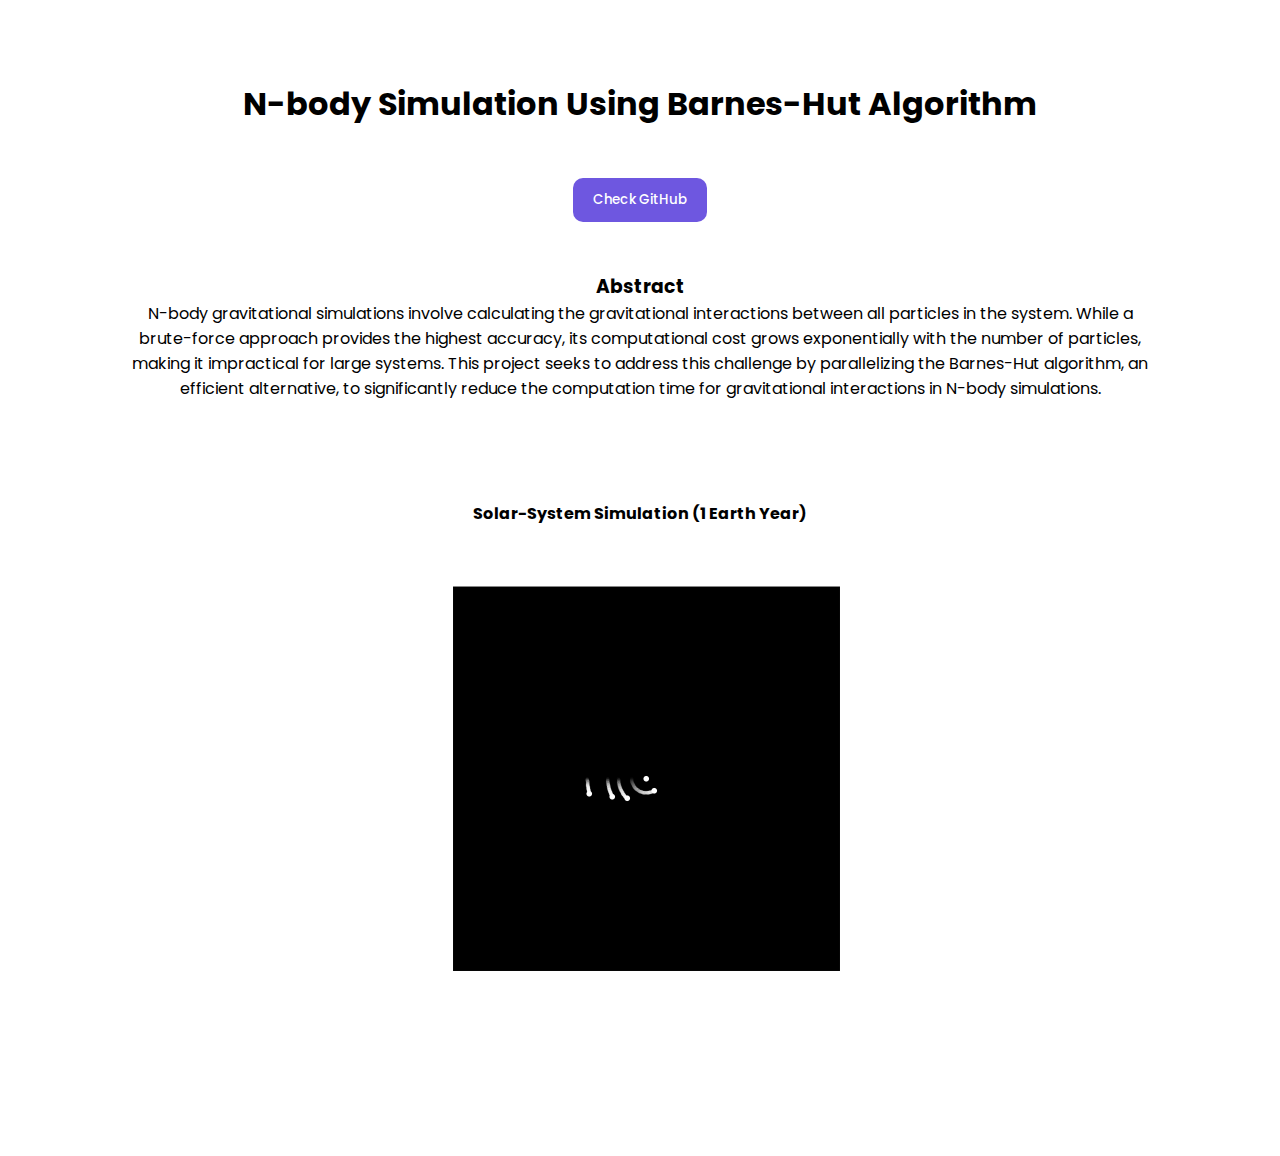
<file: nbody.html>
<!DOCTYPE html>
<html lang="en">
<head>
    <meta charset="UTF-8">
    <meta name="viewport" content="width=device-width, initial-scale=1.0">
    <title>Multiagent TrajOpt</title>
    <link rel="stylesheet" href="https://unicons.iconscout.com/release/v4.0.8/css/line.css">
    <link rel="stylesheet" href="assets/css/project-page-styles.css">
</head>
<body>
    <div class="container">
        <main class="wrapper">
            <section class="header">
                <div class="project-title">
                    <h1>N-body Simulation Using Barnes-Hut Algorithm</h1>
                </div>
                <div class="project-button">
                    <a href="assets/files/mistral_text_summarization.pdf" download="mistral_text_summarization.pdf">
                        <button class="btn blue-btn">Check GitHub</button>
                    </a>
                </div>
                <div class="project-description">
                    <h3>Abstract</h3>
                    <p>N-body gravitational simulations involve calculating the gravitational interactions between all particles in the system. While a brute-force approach provides the highest accuracy, its computational cost grows exponentially with the number of particles, making it impractical for large systems. This project seeks to address this challenge by parallelizing the Barnes-Hut algorithm, an efficient alternative, to significantly reduce the computation time for gravitational interactions in N-body simulations.
                    </p>
                </div>
                <div class="project-demo">
                    <div class="project-gif">
                        <h4>Solar-System Simulation (1 Earth Year)</h4>
                        <img src="assets/images/solar-system.gif" alt="KKT demo">
                    </div>
                </div>
                <!-- <div class="project-paper">
                    <h3>Check our paper</h3>
                    <i class="uil uil-arrow-down"></i>
                    <embed style="width: 100%; height: 100vh;" src="assets/files/mistral_text_summarization.pdf" type="application/pdf">
                </div> -->
            </section>
        </main>
    </div>
</body>
</html>
</file>
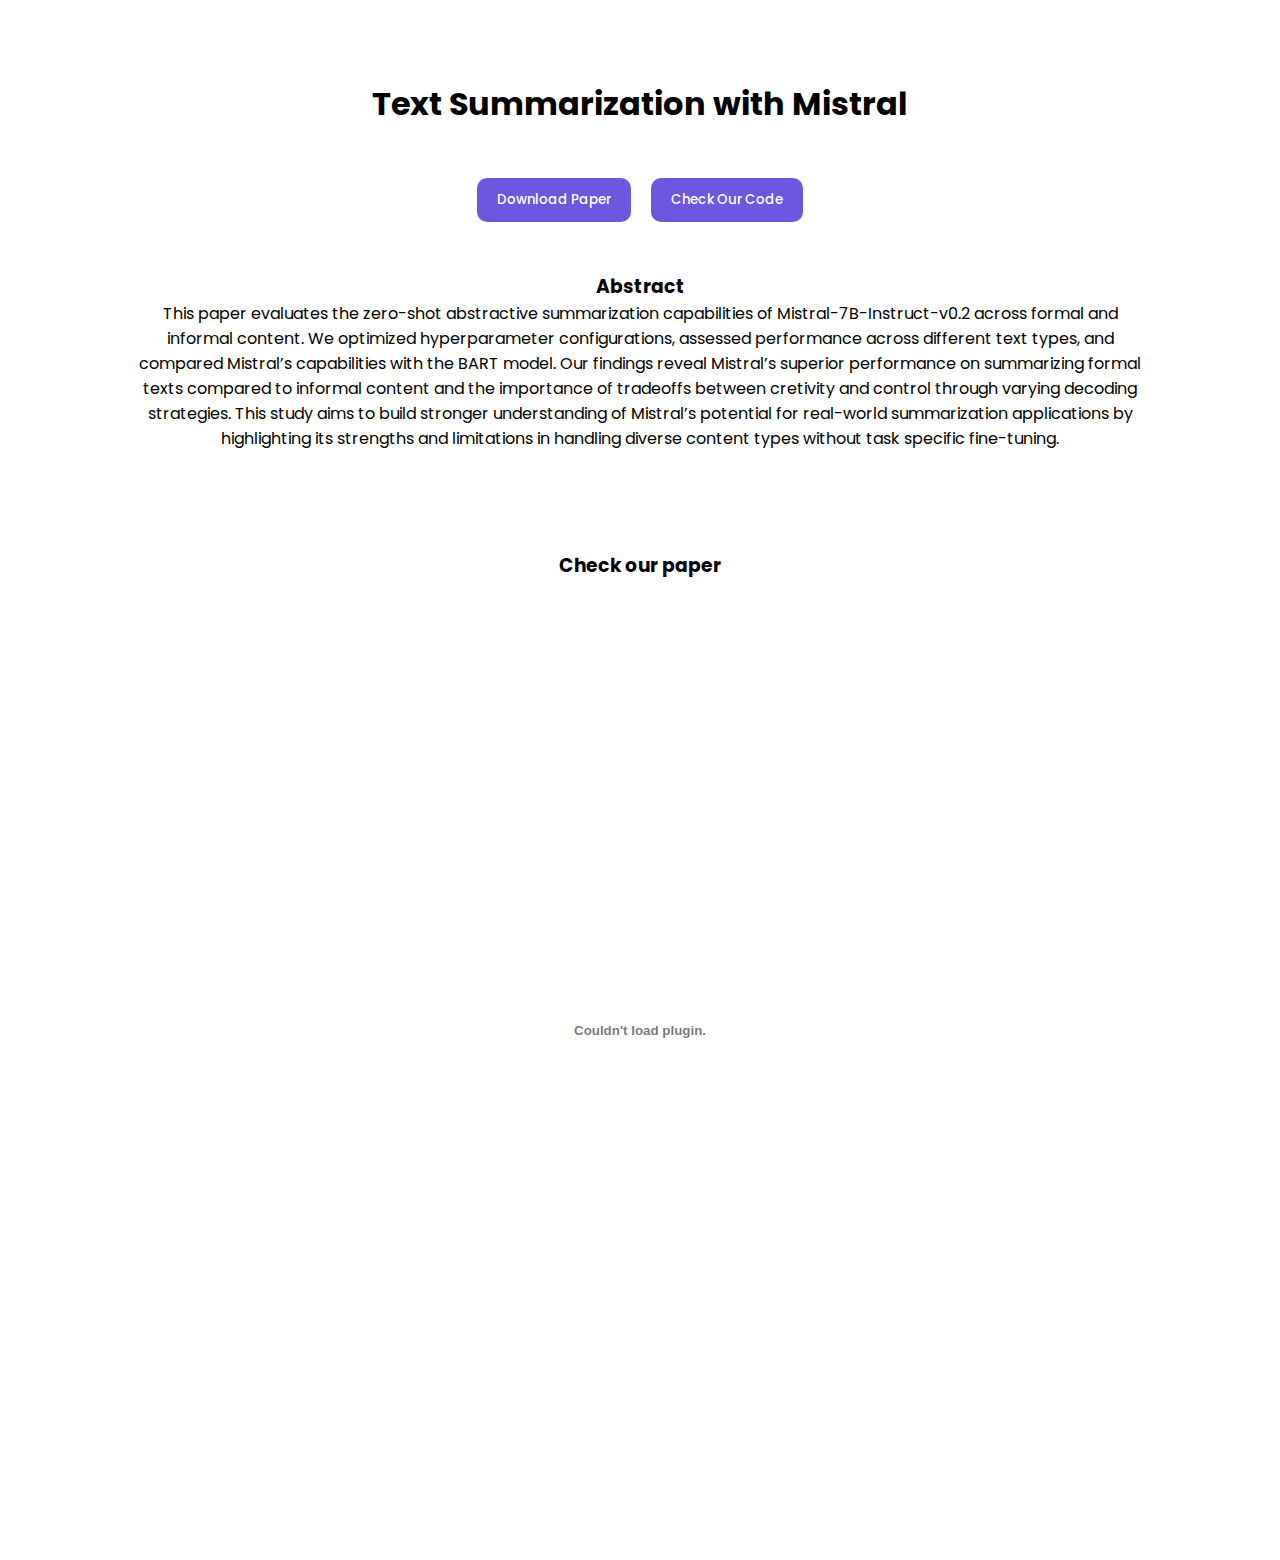
<file: nlp.html>
<!DOCTYPE html>
<html lang="en">
<head>
    <meta charset="UTF-8">
    <meta name="viewport" content="width=device-width, initial-scale=1.0">
    <title>Multiagent TrajOpt</title>
    <link rel="stylesheet" href="https://unicons.iconscout.com/release/v4.0.8/css/line.css">
    <link rel="stylesheet" href="assets/css/project-page-styles.css">
</head>
<body>
    <div class="container">
        <main class="wrapper">
            <section class="header">
                <div class="project-title">
                    <h1>Text Summarization with Mistral</h1>
                </div>
                <div class="project-button">
                    <a href="assets/files/mistral_text_summarization.pdf" download="mistral_text_summarization.pdf">
                        <button class="btn blue-btn">Download Paper</button>
                    </a>
                    <a href="https://drive.google.com/file/d/1HtZGUYpGhU10o2WO3bkFG0DGC6A0Tjuk/view?usp=sharing" target="_blank">
                        <button class="btn blue-btn">Check Our Code</button>
                    </a>
                </div>
                <div class="project-description">
                    <h3>Abstract</h3>
                    <p>This paper evaluates the zero-shot abstractive summarization capabilities of Mistral-7B-Instruct-v0.2 across formal and informal content. We optimized hyperparameter configurations, assessed performance across different text types, and compared Mistral’s capabilities with the BART model. Our findings reveal Mistral’s superior performance on summarizing formal texts compared to informal content and the importance of tradeoffs between cretivity and control through varying decoding strategies. This study aims to build stronger understanding of Mistral’s potential for real-world summarization applications by highlighting its strengths and limitations in handling diverse content types without task specific fine-tuning.
                    </p>
                </div>
                <!-- <div class="project-demo">
                    <div class="project-gif">
                        <h4>Modified KKT-System</h4>
                        <img src="assets/images/new_kkt.gif" alt="KKT demo">
                    </div>
                    <div class="project-gif">
                        <h4>Parallelized Decentralized NMPC</h4>
                        <img src="assets/images/multi-agent-decentralized.gif" alt="NMPC demo">
                    </div>
                </div> -->
                <div class="project-paper">
                    <h3>Check our paper</h3>
                    <i class="uil uil-arrow-down"></i>
                    <embed style="width: 100%; height: 100vh;" src="assets/files/mistral_text_summarization.pdf" type="application/pdf">
                </div>
            </section>
        </main>
    </div>
</body>
</html>
</file>
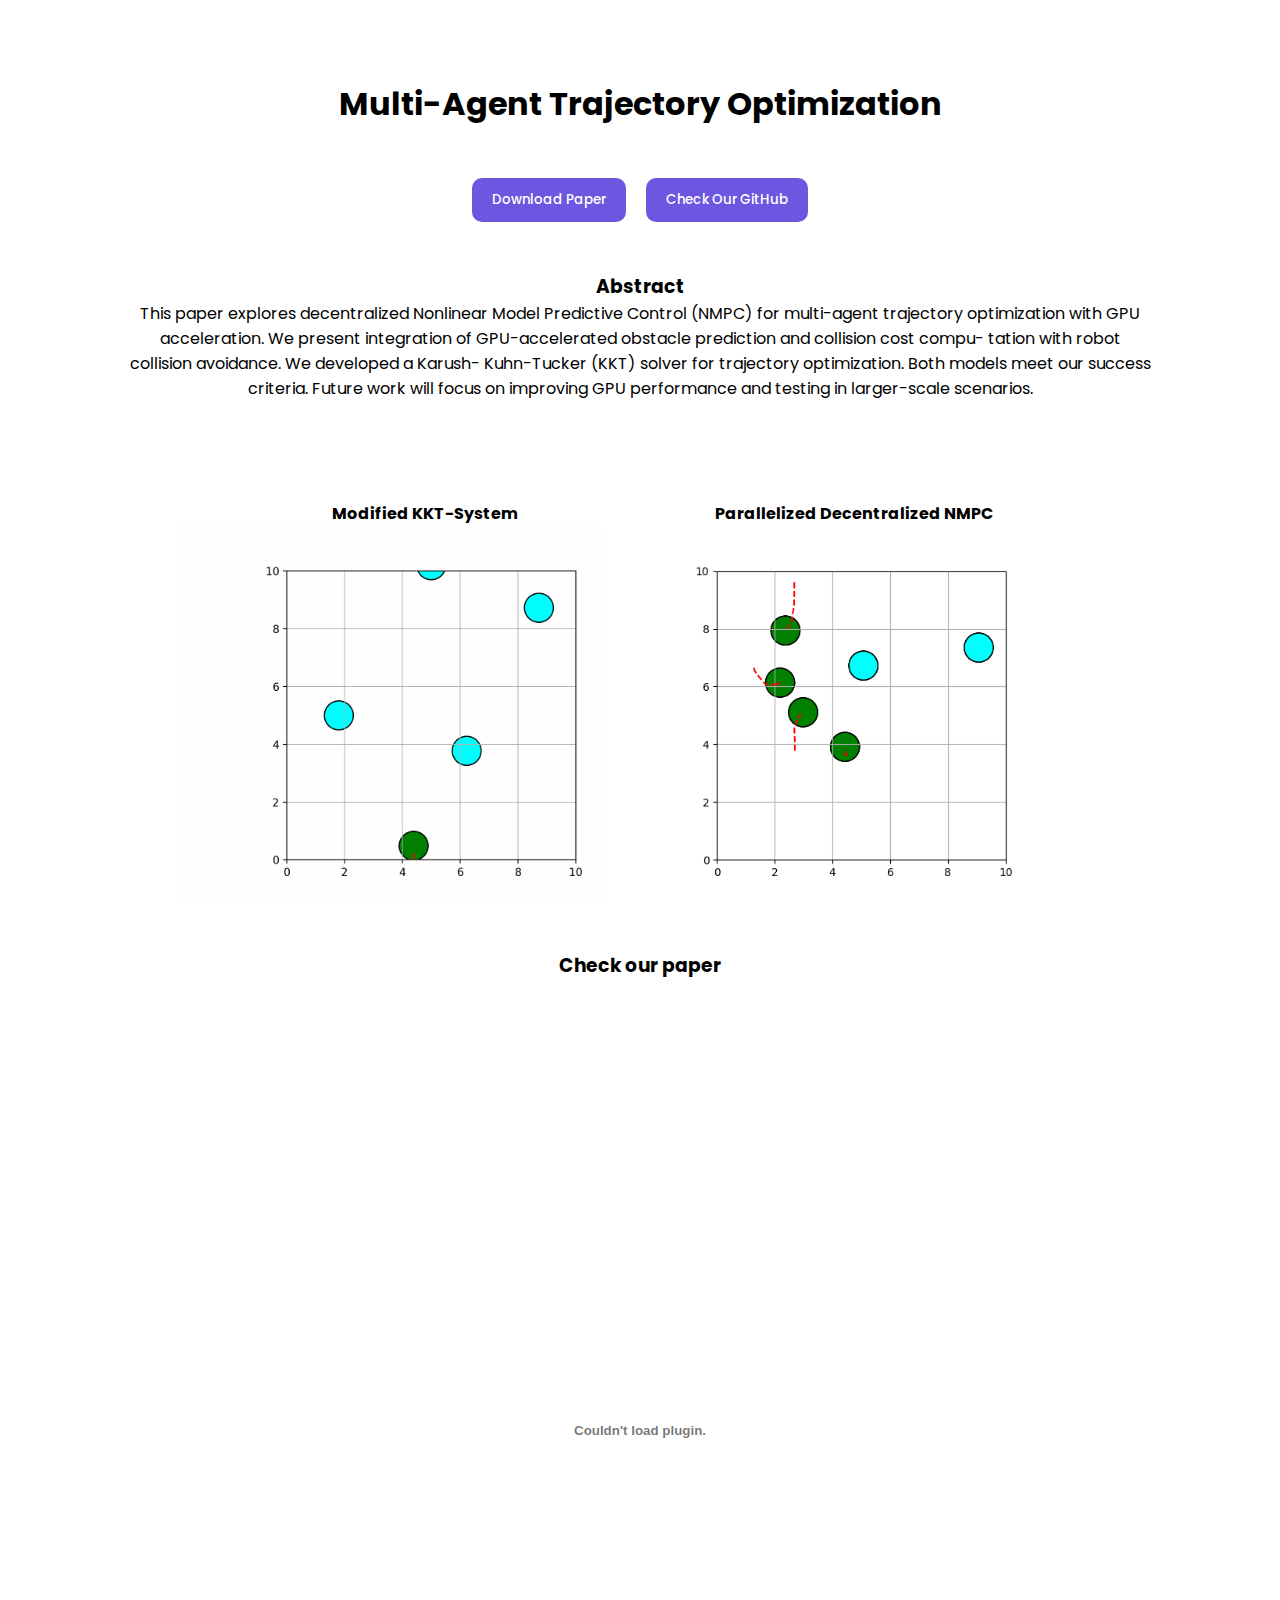
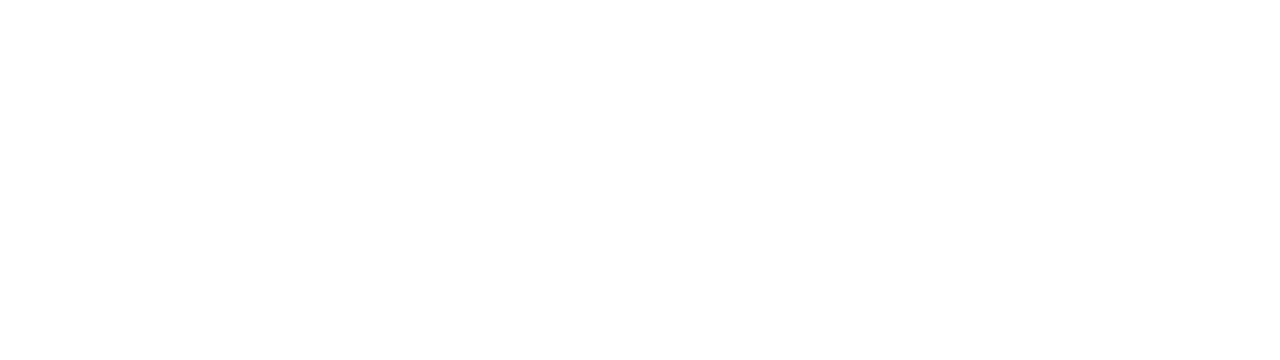
<file: robotics.html>
<!DOCTYPE html>
<html lang="en">
<head>
    <meta charset="UTF-8">
    <meta name="viewport" content="width=device-width, initial-scale=1.0">
    <title>Multiagent TrajOpt</title>
    <link rel="stylesheet" href="https://unicons.iconscout.com/release/v4.0.8/css/line.css">
    <link rel="stylesheet" href="assets/css/project-page-styles.css">
</head>
<body>
    <div class="container">
        <main class="wrapper">
            <section class="header">
                <div class="project-title">
                    <h1>Multi-Agent Trajectory Optimization</h1>
                </div>
                <div class="project-button">
                    <a href="assets/files/multiagent_trajopt.pdf" download="multiagent_trajopt.pdf">
                        <button class="btn blue-btn">Download Paper</button>
                    </a>
                    <a href="https://github.com/paeb37/robotics_project/tree/master" target="_blank">
                        <button class="btn blue-btn">Check Our GitHub</button>
                    </a>
                </div>
                <div class="project-description">
                    <h3>Abstract</h3>
                    <p>This paper explores decentralized Nonlinear Model Predictive Control (NMPC) for multi-agent trajectory optimization with GPU acceleration. We present integration of GPU-accelerated obstacle prediction and collision cost compu- tation with robot collision avoidance. We developed a Karush- Kuhn-Tucker (KKT) solver for trajectory optimization. Both models meet our success criteria. Future work will focus on improving GPU performance and testing in larger-scale scenarios.
                    </p>
                </div>
                <div class="project-demo">
                    <div class="project-gif">
                        <h4>Modified KKT-System</h4>
                        <img src="assets/images/new_kkt.gif" alt="KKT demo">
                    </div>
                    <div class="project-gif">
                        <h4>Parallelized Decentralized NMPC</h4>
                        <img src="assets/images/multi-agent-decentralized.gif" alt="NMPC demo">
                    </div>
                </div>
                <div class="project-paper">
                    <h3>Check our paper</h3>
                    <i class="uil uil-arrow-down"></i>
                    <embed style="width: 100%; height: 100vh;" src="assets/files/multiagent_trajopt.pdf" type="application/pdf">
                </div>
            </section>
        </main>
    </div>
</body>
</html>
</file>
<file: assets/css/project-page-styles.css>
/* import poppins font from googleapi */
@import url('https://fonts.googleapis.com/css2?family=Poppins&display=swap');

/* global var */
:root{
    --body-color: rgb(250, 250, 250);
    --color-white: rgb(255, 255, 255);

    --text-color-second: rgb(68, 68, 68);
    --text-color-third: rgb(30, 159, 171);

    --first-color: rgb(110, 87, 224);
    --first-color-hover: rgb(40, 91, 212);

    --second-color: rgb(0, 201, 255);
    --thrid-color: rgb(192, 166, 49);
    --first-shadow-color: rgb(0, 0, 0, 0.1);
}

*{
    margin: 0; 
    padding: 0;
    box-sizing: border-box;
    font-family: "Poppins", sans-serif;
}

html{
    scroll-behavior: smooth;
}

::-webkit-scrollbar{
    width: 10px;
    border-radius: 25px;
}

::-webkit-scrollbar-track{
    background: #f1f1f1;
}

::-webkit-scrollbar-thumb{
    background: #ccc;
    border-radius: 30px;
}
::-webkit-scrollbar-thumb:hover{
    background: #bbb;
}

.wrapper{
    padding-inline: 10vw;
}

section{
    padding-block: 5em;
}

.project-title{
    display: flex;
    justify-content: center;
    margin: 0 0 50px;
}

.project-button{
    display: flex;
    justify-content: center;
    gap: 20px;
    margin: 0 0 50px;
}

.btn{
    font-weight: 500;
    padding: 12px 20px;
    background: #efefef;
    border: none;
    border-radius: 10px;
    cursor: pointer;
    transition: .4s;
}

.project-button a>.blue-btn{
    background: var(--first-color);
    color: var(--color-white);
}

.project-button a>.blue-btn:hover{
    background: var(--first-color-hover);
}

.project-description{
    display: flex;
    flex-direction: column;
    justify-content: center;
    width: 100%;
    margin: 0 0 100px;
}

.project-description h3{
    text-align: center;
}

.project-description p{
    text-align: center;
}

.project-demo{
    display: flex;
    width: 80%;
    justify-content: center;
    gap: 20px;
    margin: 0 auto 50px;
    align-items: center;
}

.project-gif{
    width: 100%;
    position: relative;
    display: flex;
    justify-content: center;
    align-items: center;
    flex-direction: column;
    width: 50%;
    overflow: visible;
}

.project-gif img{
    width: 500px;
    object-fit: scale-down;
} 

.project-paper{
    display: flex;
    justify-content: center;
    flex-direction: column;
    align-items: center;
}

.project-paper i{
    font-size: 30px;
}

@media only screen and (max-width: 1200px) {
    .project-demo{
        justify-content: center;
        flex-direction: column;
    }

    .project-gif{
        margin: 0 0 50px;
    }
}
</file>
